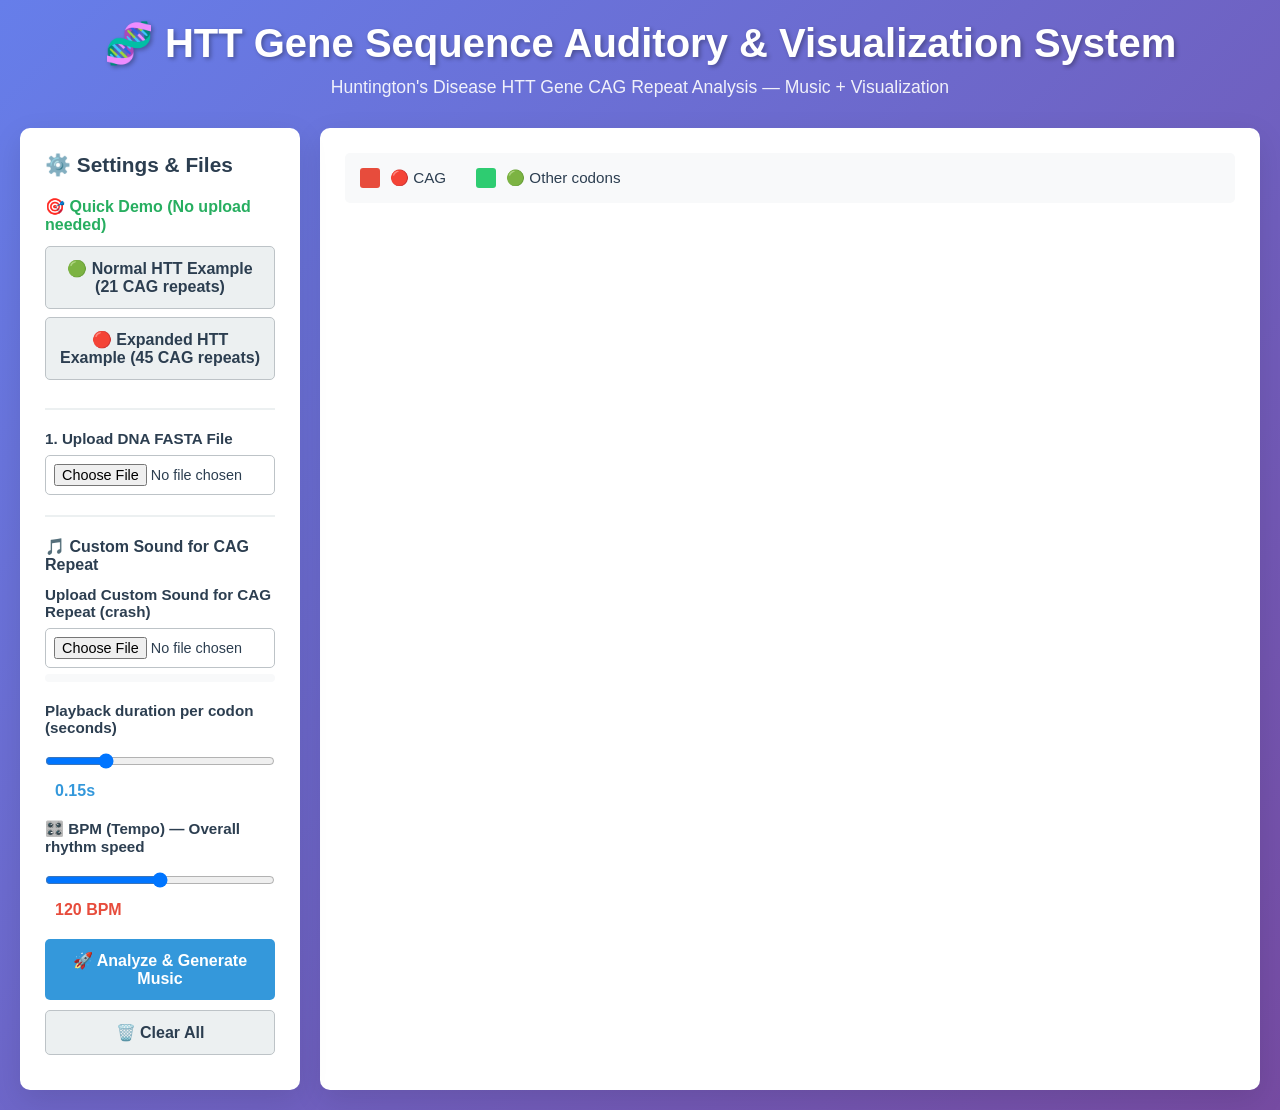
<file: index.html>
<!DOCTYPE html>
<html lang="en">
<head>
    <meta charset="UTF-8">
    <meta name="viewport" content="width=device-width, initial-scale=1.0">
    <title>🧬 HTT Gene Sequence Auditory & Visualization System</title>
    <script src="https://cdn.plot.ly/plotly-latest.min.js"></script>
    <link rel="stylesheet" href="style.css">
    <style>
        .filename-display { margin-top: 6px; font-size: 0.9rem; padding: 4px 8px; border-radius: 4px; background: #f8f9fa; }
        .clinical-box { background: #fff; padding: 20px; border-radius: 8px; border: 4px solid; margin: 20px 0; }
        .risk-number { font-size: 2.4rem; font-weight: 700; }
        .warning { background:#fff3cd; border:2px solid #f39c12; padding:15px; border-radius:8px; margin:15px 0; font-size:0.95rem; line-height:1.5; }
        .current-indicator { background: #fff; border: 3px solid #e74c3c; border-radius: 12px; padding: 15px 20px; margin: 15px 0; font-size: 1.3rem; font-weight: 700; display: flex; align-items: center; gap: 15px; box-shadow: 0 4px 15px rgba(231,76,60,0.3); }
        .demo-btn { margin-bottom: 8px !important; }
    </style>
</head>
<body>
    <div class="container">
        <header class="header">
            <h1>🧬 HTT Gene Sequence Auditory & Visualization System</h1>
            <p class="subtitle">Huntington's Disease HTT Gene CAG Repeat Analysis — Music + Visualization</p>
        </header>
        <main class="main-content">
            <aside class="sidebar">
                <div class="sidebar-section">
                    <h2>⚙️ Settings & Files</h2>

                    <!-- ==================== QUICK DEMO ==================== -->
                    <div class="form-group">
                        <h3 style="color:#27ae60; margin-bottom:12px;">🎯 Quick Demo (No upload needed)</h3>
                        <button id="demo-normal" class="btn btn-secondary demo-btn">🟢 Normal HTT Example (21 CAG repeats)</button>
                        <button id="demo-expanded" class="btn btn-secondary demo-btn">🔴 Expanded HTT Example (45 CAG repeats)</button>
                    </div>
                    <hr class="divider">
                    <!-- ==================== END DEMO ==================== -->

                    <div class="form-group">
                        <label for="fasta-input">1. Upload DNA FASTA File</label>
                        <input type="file" id="fasta-input" accept=".fasta,.fa,.txt">
                    </div>
                    <hr class="divider">
                    <div class="form-group">
                        <h3>🎵 Custom Sound for CAG Repeat</h3>
                        <label for="crash-audio">Upload Custom Sound for CAG Repeat (crash)</label>
                        <input type="file" id="crash-audio" accept=".mp3,.wav">
                        <div id="crash-filename" class="filename-display"></div>
                    </div>
                    <div class="form-group">
                        <label for="play-speed">Playback duration per codon (seconds)</label>
                        <input type="range" id="play-speed" min="0.05" max="0.5" step="0.01" value="0.15">
                        <span id="speed-display">0.15s</span>
                    </div>
                    <div class="form-group">
                        <label for="bpm">🎛️ BPM (Tempo) — Overall rhythm speed</label>
                        <input type="range" id="bpm" min="60" max="180" step="1" value="120">
                        <span id="bpm-display" style="margin-left:10px; font-weight:600; color:#e74c3c;">120 BPM</span>
                    </div>
                    <button id="analyze-btn" class="btn btn-primary">🚀 Analyze & Generate Music</button>
                    <button id="clear-btn" class="btn btn-secondary">🗑️ Clear All</button>
                </div>
            </aside>
            <section class="content">
                <div class="legend">
                    <div class="legend-item"><span class="legend-color" style="background:#E74C3C;"></span><span>🔴 CAG</span></div>
                    <div class="legend-item"><span class="legend-color" style="background:#2ECC71;"></span><span>🟢 Other codons</span></div>
                </div>
                <div id="results-container" class="results-container"></div>
            </section>
        </main>
    </div>
    <div id="loading-spinner" class="spinner hidden"><div class="spinner-ring"></div></div>

    <script>
        let audioContext = null;
        let crashBuffer = null;
        let plotDivId = 'plot-0';
        let currentPlaySpeed = 0.15;

        document.addEventListener('click', () => {
            if (!audioContext) audioContext = new (window.AudioContext || window.webkitAudioContext)();
        }, { once: true });

        async function loadCustomAudio(file) {
            if (!file) return null;
            try {
                const arrayBuffer = await file.arrayBuffer();
                const decoded = await audioContext.decodeAudioData(arrayBuffer);
                const el = document.getElementById('crash-filename');
                el.innerHTML = `✅ ${file.name} <small>(${(file.size/1024/1024).toFixed(2)}MB)</small>`;
                return decoded;
            } catch (e) {
                alert(`❌ Failed to load custom crash sound`);
                return null;
            }
        }
        document.getElementById('crash-audio').addEventListener('change', async e => {
            crashBuffer = await loadCustomAudio(e.target.files[0]);
        });

        function parseFasta(text) {
            const lines = text.trim().split('\n');
            let name = '', sequence = '';
            for (const line of lines) {
                const t = line.trim();
                if (t.startsWith('>')) name = t.substring(1).split(/\s+/)[0] || 'Sequence';
                else if (t) sequence += t.replace(/\s/g, '').toUpperCase();
            }
            return { name, sequence };
        }

        function analyzeSequence(name, sequence) {
            const clean = sequence.replace(/[^ATCG]/gi, '').toUpperCase();
            const codons = [], types = [];
            let cagTotal = 0;
            for (let i = 0; i < clean.length - 2; i += 3) {
                const codon = clean.substring(i, i + 3);
                if (codon.length === 3) {
                    codons.push(codon);
                    if (codon === 'CAG') { types.push(1); cagTotal++; } else types.push(0);
                }
            }
            let longest = 0, current = 0, longestStart = 0;
            for (let i = 0; i < types.length; i++) {
                if (types[i] === 1) {
                    current++;
                    if (current > longest) {
                        longest = current;
                        longestStart = i - current + 1;
                    }
                } else current = 0;
            }
            let riskLevel = '', riskColor = '#2ecc71';
            if (longest <= 26) riskLevel = 'Normal';
            else if (longest <= 35) { riskLevel = 'Intermediate'; riskColor = '#f1c40f'; }
            else if (longest <= 39) { riskLevel = 'Reduced Penetrance'; riskColor = '#e67e22'; }
            else { riskLevel = 'Full Penetrance (High Risk)'; riskColor = '#e74c3c'; }
            return {
                name,
                codon_count: codons.length,
                cag_count: cagTotal,
                longest_cag_repeat: longest,
                longest_start_index: longestStart,
                risk_level: riskLevel,
                risk_color: riskColor,
                codons,
                types
            };
        }

        // ==================== DEMO SEQUENCES ====================
        const demoSequences = {
            normal: {
                name: "HTT_Normal_Exon1_Demo",
                sequence: "ATG" + "CAG".repeat(21) + "GCTGCCCGGGATTACTGGCCC"
            },
            expanded: {
                name: "HTT_Expanded_Exon1_Demo",
                sequence: "ATG" + "CAG".repeat(45) + "GCTGCCCGGGATTACTGGCCC"
            }
        };

        function loadDemo(type) {
            document.getElementById('loading-spinner').classList.remove('hidden');
            const demo = demoSequences[type];
            const result = analyzeSequence(demo.name, demo.sequence);
            displayResults(result).then(() => {
                document.getElementById('loading-spinner').classList.add('hidden');
            });
        }

        async function generateCustomMixedBuffer(types, playSpeed) {
            if (!audioContext) audioContext = new (window.AudioContext || window.webkitAudioContext)();
            const sampleRate = audioContext.sampleRate;
            const totalFrames = Math.ceil(sampleRate * playSpeed * types.length);
            const buffer = audioContext.createBuffer(1, totalFrames, sampleRate);
            const data = buffer.getChannelData(0);
            const framesPerCodon = Math.ceil(sampleRate * playSpeed);
            const musicalScale = [261.63, 293.66, 311.13, 349.23, 392.00, 415.30, 466.16];
            for (let i = 0; i < types.length; i++) {
                const isCAG = types[i] === 1;
                const offset = i * framesPerCodon;
                if (isCAG) {
                    const vol = 0.98;
                    if (crashBuffer) {
                        const srcData = crashBuffer.getChannelData(0);
                        for (let j = 0; j < framesPerCodon && (offset + j) < totalFrames; j++) {
                            const sample = srcData[j % srcData.length] || 0;
                            const envelope = Math.exp(-j / (framesPerCodon * 0.25));
                            data[offset + j] += sample * vol * envelope;
                        }
                    } else {
                        const crashLength = Math.min(framesPerCodon * 3, 90000);
                        for (let j = 0; j < crashLength && (offset + j) < totalFrames; j++) {
                            const t = j / sampleRate;
                            const noise = Math.random() * 2 - 1;
                            const envelope = Math.exp(-t * 4.5);
                            const highFreqBoost = Math.sin(2 * Math.PI * t * 2800);
                            data[offset + j] += noise * envelope * (0.9 + highFreqBoost * 0.3) * vol;
                        }
                    }
                } else {
                    const noteIndex = (i * 2) % musicalScale.length;
                    const freq = musicalScale[noteIndex] * (1 + (i % 5) * 0.08);
                    const vol = 0.72;
                    for (let j = 0; j < framesPerCodon && (offset + j) < totalFrames; j++) {
                        const phase = ((offset + j) * freq * 2 * Math.PI) / sampleRate;
                        const envelope = 1 - (j / framesPerCodon) * 0.6;
                        data[offset + j] += Math.sin(phase) * 0.32 * envelope * vol;
                    }
                }
                if (i % 4 === 0) {
                    const kickOffset = offset;
                    const kickLength = Math.min(framesPerCodon * 0.6, 14000);
                    for (let j = 0; j < kickLength && (kickOffset + j) < totalFrames; j++) {
                        const t = j / sampleRate;
                        const kickFreq = 160 - t * 480;
                        const kick = Math.sin(2 * Math.PI * kickFreq * t) * Math.exp(-t * 11);
                        data[kickOffset + j] += kick * 1.4;
                    }
                }
                if (i % 2 === 1) {
                    const hatOffset = offset + Math.floor(framesPerCodon * 0.5);
                    const hatLength = Math.min(framesPerCodon * 0.22, 3500);
                    for (let j = 0; j < hatLength && (hatOffset + j) < totalFrames; j++) {
                        const noise = (Math.random() * 2 - 1);
                        const envelope = Math.exp(-j / (hatLength * 1.1));
                        data[hatOffset + j] += noise * 0.22 * envelope;
                    }
                }
            }
            return buffer;
        }

        function audioBufferToWav(buffer) {
            const length = buffer.length * 2 + 44;
            const arrayBuffer = new ArrayBuffer(length);
            const view = new DataView(arrayBuffer);
            const writeString = (offset, str) => {
                for (let i = 0; i < str.length; i++) view.setUint8(offset + i, str.charCodeAt(i));
            };
            writeString(0, 'RIFF');
            view.setUint32(4, 36 + buffer.length * 2, true);
            writeString(8, 'WAVE');
            writeString(12, 'fmt ');
            view.setUint32(16, 16, true);
            view.setUint16(20, 1, true);
            view.setUint16(22, 1, true);
            view.setUint32(24, buffer.sampleRate, true);
            view.setUint32(28, buffer.sampleRate * 2, true);
            view.setUint16(32, 2, true);
            view.setUint16(34, 16, true);
            writeString(36, 'data');
            view.setUint32(40, buffer.length * 2, true);
            let offset = 44;
            for (let i = 0; i < buffer.length; i++) {
                const sample = Math.max(-1, Math.min(1, buffer.getChannelData(0)[i]));
                view.setInt16(offset, sample * 0x7FFF * 0.8, true);
                offset += 2;
            }
            return URL.createObjectURL(new Blob([arrayBuffer], {type: 'audio/wav'}));
        }

        async function displayResults(result) {
            const speed = currentPlaySpeed;
            const audioBuffer = await generateCustomMixedBuffer(result.types, speed);
            result.audio = audioBufferToWav(audioBuffer);
            const html = `
                <div class="result-card">
                    <h2>📊 ${result.name}</h2>
                    <div class="clinical-box" style="border-color:${result.risk_color}">
                        <h3 style="color:${result.risk_color}">🧬 Clinical Key Indicators (No exon 1 cutting)</h3>
                        <p><strong>Longest consecutive CAG repeat:</strong> <span class="risk-number" style="color:${result.risk_color}">${result.longest_cag_repeat} repeats</span></p>
                        <p><strong>Total CAG codons:</strong> <span style="color:#3498db;font-weight:700">${result.cag_count}</span></p>
                        <p><strong>Risk level:</strong> <span style="color:${result.risk_color};font-weight:700">${result.risk_level}</span></p>
                        <div class="warning">
                            ⚠️ This version analyzes the entire sequence without cutting.<br>
                            If your file contains full HTT gene (not only exon 1), the number may be higher than clinical exon 1 values.
                        </div>
                    </div>
                    <div class="audio-player">
                        <audio id="main-audio" controls style="flex:1; min-width:300px;">
                            <source src="${result.audio}" type="audio/wav">
                        </audio>
                        <button class="btn-download" onclick="downloadAudio('${result.name}', '${result.audio}')">⬇️ Download WAV</button>
                    </div>
                    <div class="chart-container">
                        <h4>🎨 Codon Visualization (Red indicator moves with music)</h4>
                        <div id="${plotDivId}" style="height:380px"></div>
                        <div id="current-indicator" class="current-indicator">
                            <span>🔴</span>
                            <div>Now playing: <span id="current-codon-text" style="color:#e74c3c;">Codon 0</span></div>
                        </div>
                    </div>
                </div>
            `;
            document.getElementById('results-container').innerHTML = html;
            const audio = document.getElementById('main-audio');
            const colors = result.types.map((t, i) =>
                (i >= result.longest_start_index && i < result.longest_start_index + result.longest_cag_repeat)
                ? '#c0392b' : (t === 1 ? '#E74C3C' : '#2ECC71')
            );
            Plotly.newPlot(plotDivId, [{
                x: Array.from({length: result.codon_count}, (_,i) => i),
                y: Array(result.codon_count).fill(1),
                type: 'bar',
                marker: { color: colors },
                customdata: result.codons
            }], {
                height: 380,
                xaxis: {title: 'Codon Position'},
                yaxis: {visible: false}
            }, {responsive: true});
            audio.ontimeupdate = () => {
                if (!audio.duration) return;
                const progress = audio.currentTime / audio.duration;
                const currentIndex = Math.floor(progress * result.codon_count);
                document.getElementById('current-codon-text').textContent = `Codon ${currentIndex + 1} (${result.codons[currentIndex]})`;
                const highlightColors = [...colors];
                if (currentIndex >= 0 && currentIndex < result.codon_count) highlightColors[currentIndex] = '#ff0000';
                Plotly.restyle(plotDivId, {marker: {color: highlightColors}}, [0]);
            };
            audio.onended = () => {
                document.getElementById('current-codon-text').textContent = 'Playback finished';
                Plotly.restyle(plotDivId, {marker: {color: colors}}, [0]);
            };
        }

        function downloadAudio(name, url) {
            const a = document.createElement('a');
            a.href = url;
            a.download = `${name}_HTT_music.wav`;
            a.click();
        }

        // ====================== buttom effect ======================
        document.getElementById('analyze-btn').addEventListener('click', async () => {
            const fastaInput = document.getElementById('fasta-input');
            if (!fastaInput.files.length) return alert('Please upload a FASTA file or use Quick Demo!');
            document.getElementById('loading-spinner').classList.remove('hidden');
            document.getElementById('analyze-btn').disabled = true;
            try {
                const file = fastaInput.files[0];
                const text = await file.text();
                const {name, sequence} = parseFasta(text);
                const result = analyzeSequence(name, sequence);
                await displayResults(result);
            } catch (e) {
                alert('Error: ' + e.message);
            } finally {
                document.getElementById('loading-spinner').classList.add('hidden');
                document.getElementById('analyze-btn').disabled = false;
            }
        });

        // ====================== DEMO buttom ======================
        document.getElementById('demo-normal').addEventListener('click', () => loadDemo('normal'));
        document.getElementById('demo-expanded').addEventListener('click', () => loadDemo('expanded'));

        document.getElementById('clear-btn').addEventListener('click', () => location.reload());

        // ====================== real-time updates ======================
        const speedSlider = document.getElementById('play-speed');
        const speedDisplay = document.getElementById('speed-display');
        speedSlider.addEventListener('input', () => {
            currentPlaySpeed = parseFloat(speedSlider.value);
            speedDisplay.textContent = currentPlaySpeed.toFixed(2) + 's';
        });

        const bpmSlider = document.getElementById('bpm');
        const bpmDisplay = document.getElementById('bpm-display');
        bpmSlider.addEventListener('input', () => {
            bpmDisplay.textContent = `${bpmSlider.value} BPM`;
        });

        console.log('%c✅ HTT Sonification System + Quick Demo loaded!', 'color:#2ecc71;font-size:16px');
    </script>
</body>
</html>
</file>
<file: style.css>
* {
    margin: 0;
    padding: 0;
    box-sizing: border-box;
}

:root {
    --primary: #3498db;
    --secondary: #2c3e50;
    --success: #2ecc71;
    --danger: #e74c3c;
    --light: #ecf0f1;
    --dark: #2c3e50;
    --border: #bdc3c7;
}

body {
    font-family: -apple-system, BlinkMacSystemFont, 'Segoe UI', Roboto, Oxygen, Ubuntu, Cantarell, sans-serif;
    background: linear-gradient(135deg, #667eea 0%, #764ba2 100%);
    min-height: 100vh;
    color: var(--dark);
}

.container {
    max-width: 1400px;
    margin: 0 auto;
    padding: 20px;
}

/* Header */
.header {
    text-align: center;
    color: white;
    margin-bottom: 30px;
    animation: slideDown 0.5s ease-out;
}

.header h1 {
    font-size: 2.5rem;
    margin-bottom: 10px;
    text-shadow: 2px 2px 4px rgba(0, 0, 0, 0.3);
}

.subtitle {
    font-size: 1.1rem;
    opacity: 0.9;
}

/* Main Layout */
.main-content {
    display: grid;
    grid-template-columns: 280px 1fr;
    gap: 20px;
    animation: fadeIn 0.5s ease-out;
}

/* Sidebar */
.sidebar {
    background: white;
    border-radius: 10px;
    padding: 25px;
    box-shadow: 0 10px 30px rgba(0, 0, 0, 0.1);
    height: fit-content;
    position: sticky;
    top: 20px;
}

.sidebar-section h2 {
    font-size: 1.3rem;
    margin-bottom: 20px;
    color: var(--dark);
}

.sidebar-section h3 {
    font-size: 1rem;
    margin-bottom: 12px;
    color: var(--dark);
}

.form-group {
    margin-bottom: 20px;
}

.form-group label {
    display: block;
    margin-bottom: 8px;
    font-weight: 600;
    color: var(--dark);
    font-size: 0.95rem;
}

.form-group input[type="file"],
.form-group input[type="range"] {
    width: 100%;
    padding: 8px;
    border: 1px solid var(--border);
    border-radius: 5px;
    font-size: 0.9rem;
}

.form-group input[type="file"] {
    cursor: pointer;
}

.form-group small {
    display: block;
    margin-top: 4px;
    color: #7f8c8d;
    font-size: 0.85rem;
}

#speed-display {
    display: inline-block;
    margin-left: 10px;
    font-weight: 600;
    color: var(--primary);
}

.divider {
    border: none;
    border-top: 2px solid var(--light);
    margin: 20px 0;
}

/* Buttons */
.btn {
    width: 100%;
    padding: 12px;
    border: none;
    border-radius: 5px;
    font-size: 1rem;
    font-weight: 600;
    cursor: pointer;
    transition: all 0.3s ease;
    margin-bottom: 10px;
}

.btn-primary {
    background: var(--primary);
    color: white;
}

.btn-primary:hover:not(:disabled) {
    background: #2980b9;
    transform: translateY(-2px);
    box-shadow: 0 5px 15px rgba(52, 152, 219, 0.3);
}

.btn-secondary {
    background: var(--light);
    color: var(--dark);
    border: 1px solid var(--border);
}

.btn-secondary:hover:not(:disabled) {
    background: var(--border);
}

.btn:disabled {
    opacity: 0.5;
    cursor: not-allowed;
}

/* Content Area */
.content {
    background: white;
    border-radius: 10px;
    padding: 25px;
    box-shadow: 0 10px 30px rgba(0, 0, 0, 0.1);
}

/* Legend */
.legend {
    display: flex;
    gap: 30px;
    margin-bottom: 25px;
    padding: 15px;
    background: #f8f9fa;
    border-radius: 5px;
}

.legend-item {
    display: flex;
    align-items: center;
    gap: 10px;
    font-size: 0.95rem;
}

.legend-color {
    width: 20px;
    height: 20px;
    border-radius: 3px;
}

/* Results Container */
.results-container {
    min-height: 400px;
}

.placeholder {
    text-align: center;
    padding: 60px 20px;
    color: #7f8c8d;
    font-size: 1.1rem;
}

/* Result Card */
.result-card {
    border: 1px solid var(--light);
    border-radius: 8px;
    padding: 20px;
    margin-bottom: 20px;
    background: #f8f9fa;
    animation: slideUp 0.3s ease-out;
}

.result-header {
    display: grid;
    grid-template-columns: 1fr 1fr;
    gap: 20px;
    margin-bottom: 20px;
}

.result-info {
    background: white;
    padding: 15px;
    border-radius: 5px;
    border-left: 4px solid var(--primary);
}

.result-info h3 {
    font-size: 0.9rem;
    color: #7f8c8d;
    margin-bottom: 8px;
}

.result-info .value {
    font-size: 1.8rem;
    font-weight: 700;
    color: var(--primary);
}

.result-info .unit {
    font-size: 0.85rem;
    color: #7f8c8d;
    margin-left: 5px;
}

/* Audio Player */
.audio-player {
    background: white;
    padding: 15px;
    border-radius: 5px;
    margin-bottom: 20px;
    display: flex;
    gap: 15px;
    align-items: center;
}

audio {
    flex: 1;
}

.btn-download {
    padding: 8px 16px;
    background: var(--success);
    color: white;
    border: none;
    border-radius: 5px;
    cursor: pointer;
    font-weight: 600;
    transition: all 0.3s ease;
}

.btn-download:hover {
    background: #27ae60;
}

/* Chart */
.chart-container {
    background: white;
    padding: 15px;
    border-radius: 5px;
    margin-bottom: 20px;
}

.chart-container h4 {
    margin-bottom: 15px;
    color: var(--dark);
}

/* Statistics */
.stats-grid {
    display: grid;
    grid-template-columns: repeat(4, 1fr);
    gap: 15px;
    margin-top: 15px;
}

.stat-box {
    background: white;
    padding: 15px;
    border-radius: 5px;
    text-align: center;
    border: 1px solid var(--light);
}

.stat-box .label {
    font-size: 0.85rem;
    color: #7f8c8d;
    margin-bottom: 8px;
}

.stat-box .number {
    font-size: 1.8rem;
    font-weight: 700;
    color: var(--primary);
}

/* Loading Spinner */
.spinner {
    position: fixed;
    top: 50%;
    left: 50%;
    transform: translate(-50%, -50%);
    z-index: 1000;
}

.spinner-ring {
    border: 5px solid rgba(255, 255, 255, 0.3);
    border-top: 5px solid white;
    border-radius: 50%;
    width: 50px;
    height: 50px;
    animation: spin 1s linear infinite;
}

.spinner.hidden {
    display: none;
}

/* Animations */
@keyframes slideDown {
    from {
        opacity: 0;
        transform: translateY(-20px);
    }
    to {
        opacity: 1;
        transform: translateY(0);
    }
}

@keyframes fadeIn {
    from {
        opacity: 0;
    }
    to {
        opacity: 1;
    }
}

@keyframes slideUp {
    from {
        opacity: 0;
        transform: translateY(10px);
    }
    to {
        opacity: 1;
        transform: translateY(0);
    }
}

@keyframes spin {
    to {
        transform: rotate(360deg);
    }
}

/* Responsive Design */
@media (max-width: 1024px) {
    .main-content {
        grid-template-columns: 1fr;
    }

    .sidebar {
        position: static;
    }

    .stats-grid {
        grid-template-columns: repeat(2, 1fr);
    }
}

@media (max-width: 768px) {
    .header h1 {
        font-size: 1.8rem;
    }

    .result-header {
        grid-template-columns: 1fr;
    }

    .legend {
        flex-direction: column;
        gap: 15px;
    }

    .stats-grid {
        grid-template-columns: 1fr;
    }
}
</file>
